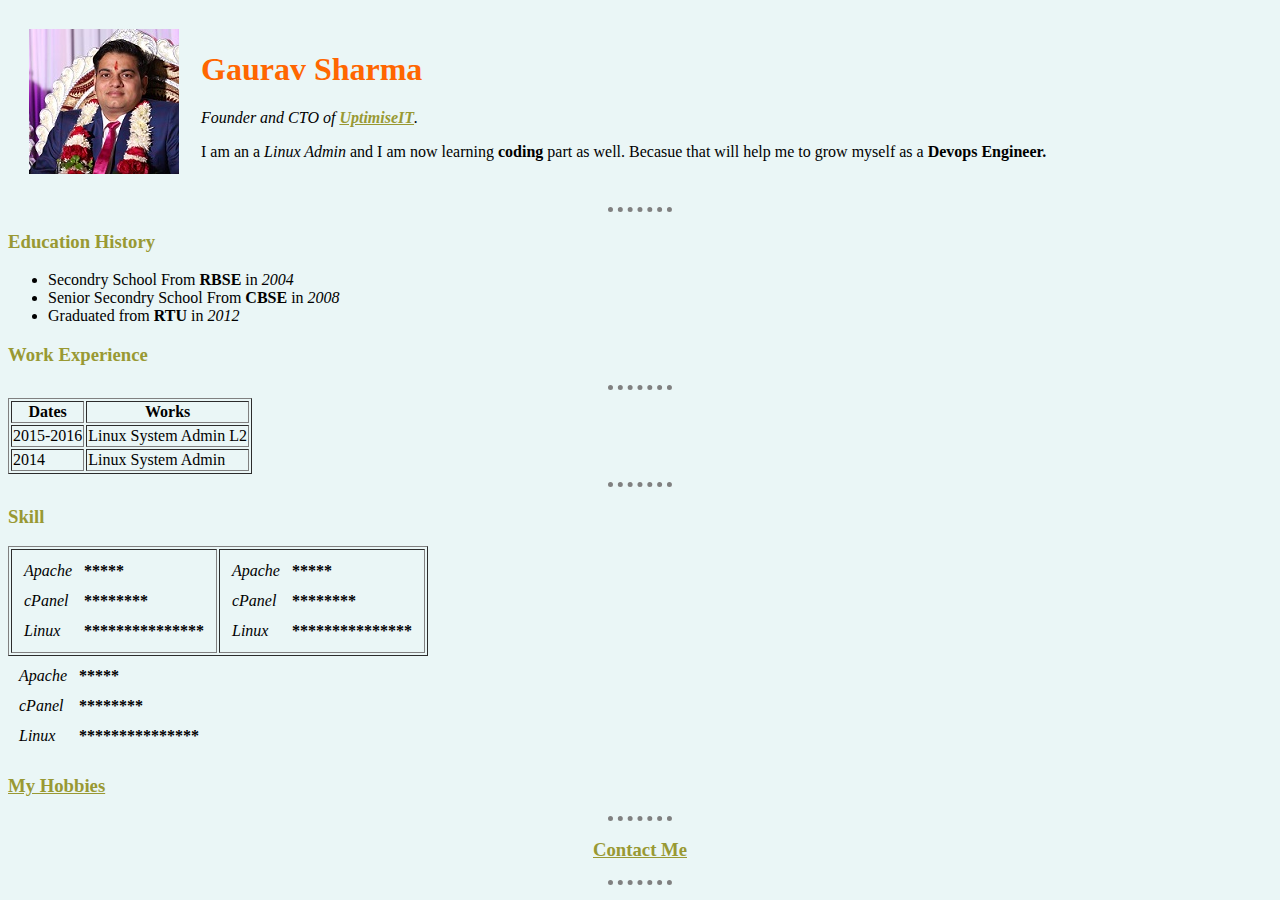
<file: index.html>
<!DOCTYPE html>
<html>
	<head>
	 <meta charset="utf-8">
	 <title>Gaurav's Personal Site</title>
	 <link rel="stylesheet" href="css/styles.css">
	</head>

<body>
<table cellspacing=20>
	<tr>
		<td><img src="my.JPG" alt="Guarav profile picture"></td>
		<td><h1>Gaurav Sharma</h1>
	<p><em>Founder and CTO of <strong> <a href="https://uptimiseit.com"> UptimiseIT</a></strong>.</em></p> 
	<p>I am an a <em>Linux Admin</em> and I am now learning <strong>coding</strong> part as well. Becasue that will help me to grow myself as a <strong>Devops Engineer.</strong></p></td>
	</tr>
	</table>
	<hr>
	<h3>Education History</h3>
	<ul>
	<li>Secondry School From <strong>RBSE</strong> in <em>2004</em></li>
	<li>Senior Secondry School From <strong>CBSE</strong> in <em>2008</em></li>
	<li>Graduated from <strong>RTU</strong> in <em>2012</em></li>
	</ul>
		<h3>Work Experience</h3>
		<hr>
	<table border="1">
		<thead></thead>
			<th>Dates</th>
			<th>Works</th>
	<tbody>
		<tr>
			<td>2015-2016</td>
			<td>Linux System Admin L2</td>
		</tr>
		<tr>
			<td>2014</td>
			<td>Linux System Admin</td>
		</tr>
	</tbody>
	<tfoot></tfoot>
	</table>
	<hr>
	<h3>Skill</h3>
	<table border="1">
	<tr>
	<td><table cellspacing="10">
	<tr>
	<td><em>Apache</em></td>
	<td><strong>*****</strong></td>
	</tr>
	<tr>
	<td><em>cPanel</em></td>
	<td><strong>********</strong></td>
	<tr>
	<td><em>Linux</em></td>
	<td><strong>***************</strong></td>
	</table>
	</td>
	<td><table cellspacing="10">
	<tr>
	<td><em>Apache</em></td>
	<td><strong>*****</strong></td>
	</tr>
	<tr>
	<td><em>cPanel</em></td>
	<td><strong>********</strong></td>
	<tr>
	<td><em>Linux</em></td>
	<td><strong>***************</strong></td>
	</table>
	</td>
	</tr>
	</table>
	
	
	<table cellspacing="10">
	<tr>
	<td><em>Apache</em></td>
	<td><strong>*****</strong></td>
	</tr>
	<tr>
	<td><em>cPanel</em></td>
	<td><strong>********</strong></td>
	<tr>
	<td><em>Linux</em></td>
	<td><strong>***************</strong></td>
	</table>
	<h3><a href= hobbies.html>My Hobbies</a></h3>
	<hr>
	<center>
	<h3><a href= contact.html>Contact Me</a></h3>
	</center>
	<hr>
</body>

</html>
</file>
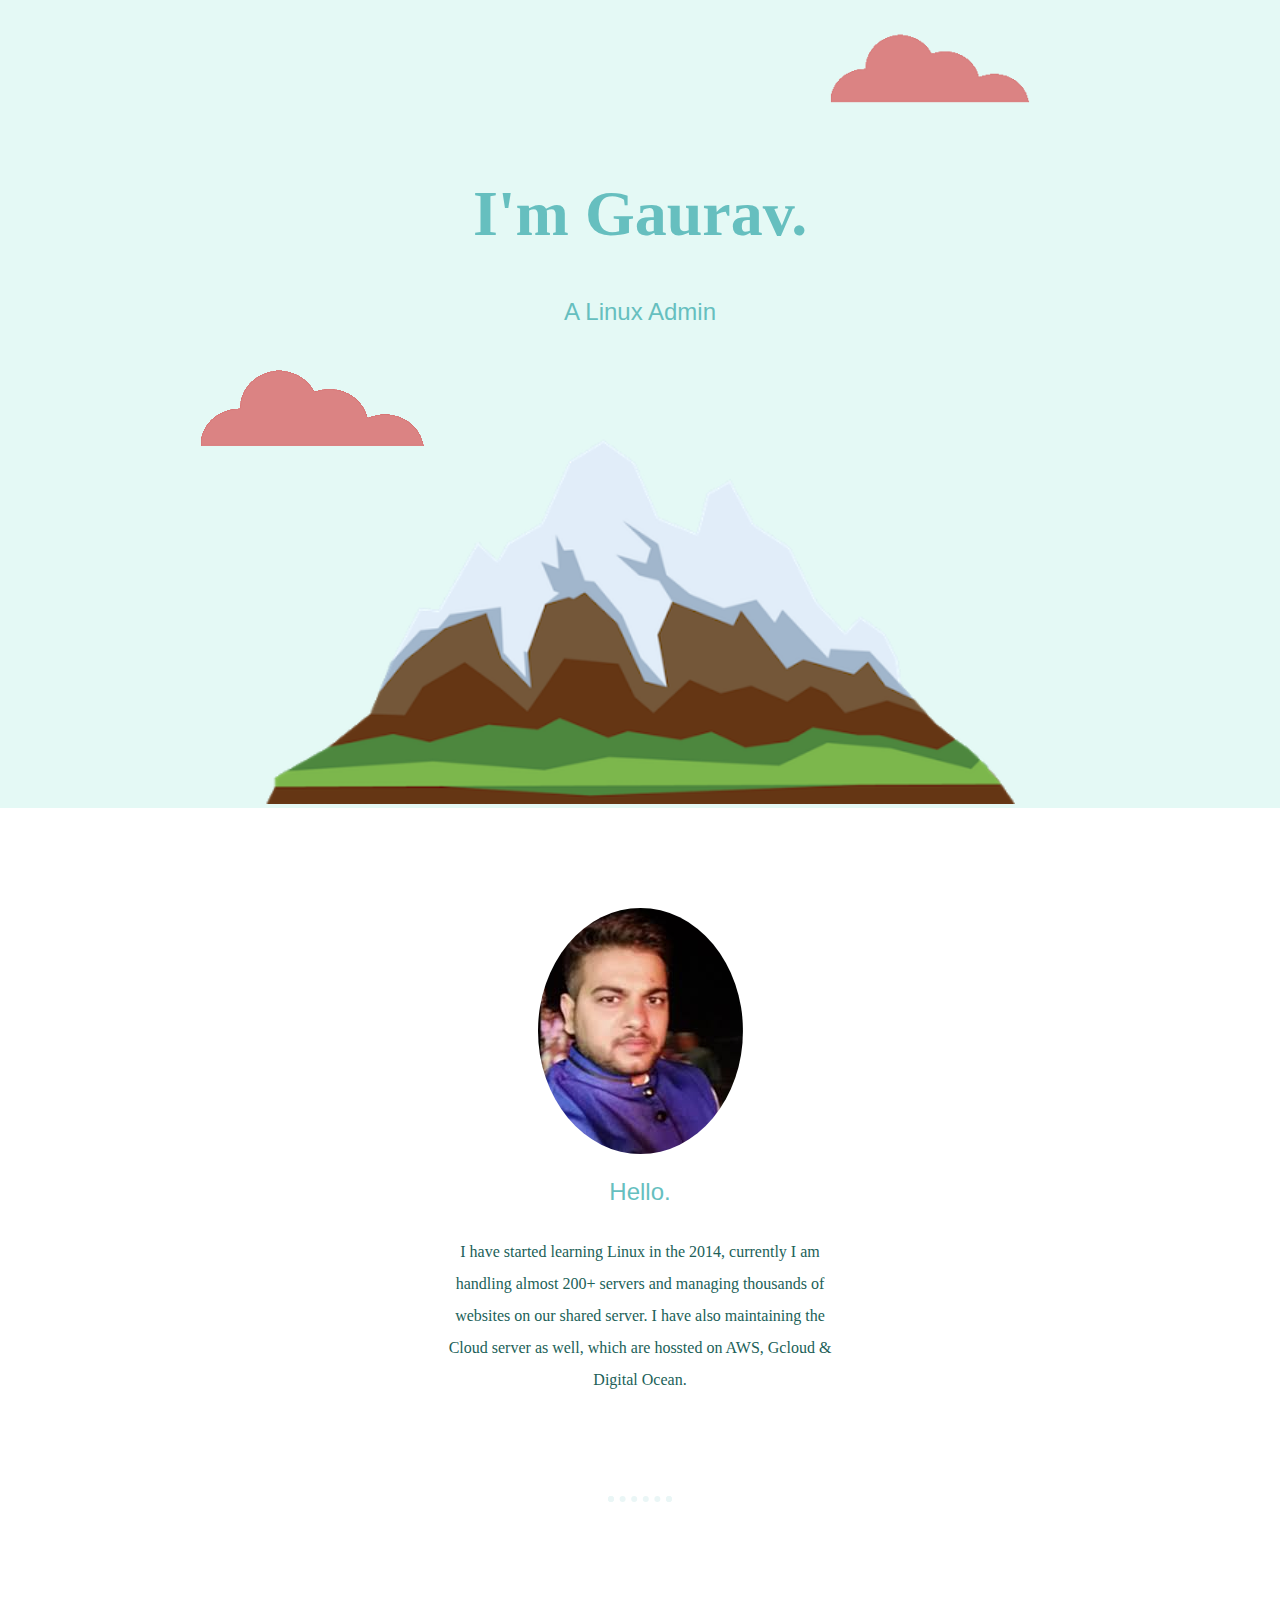
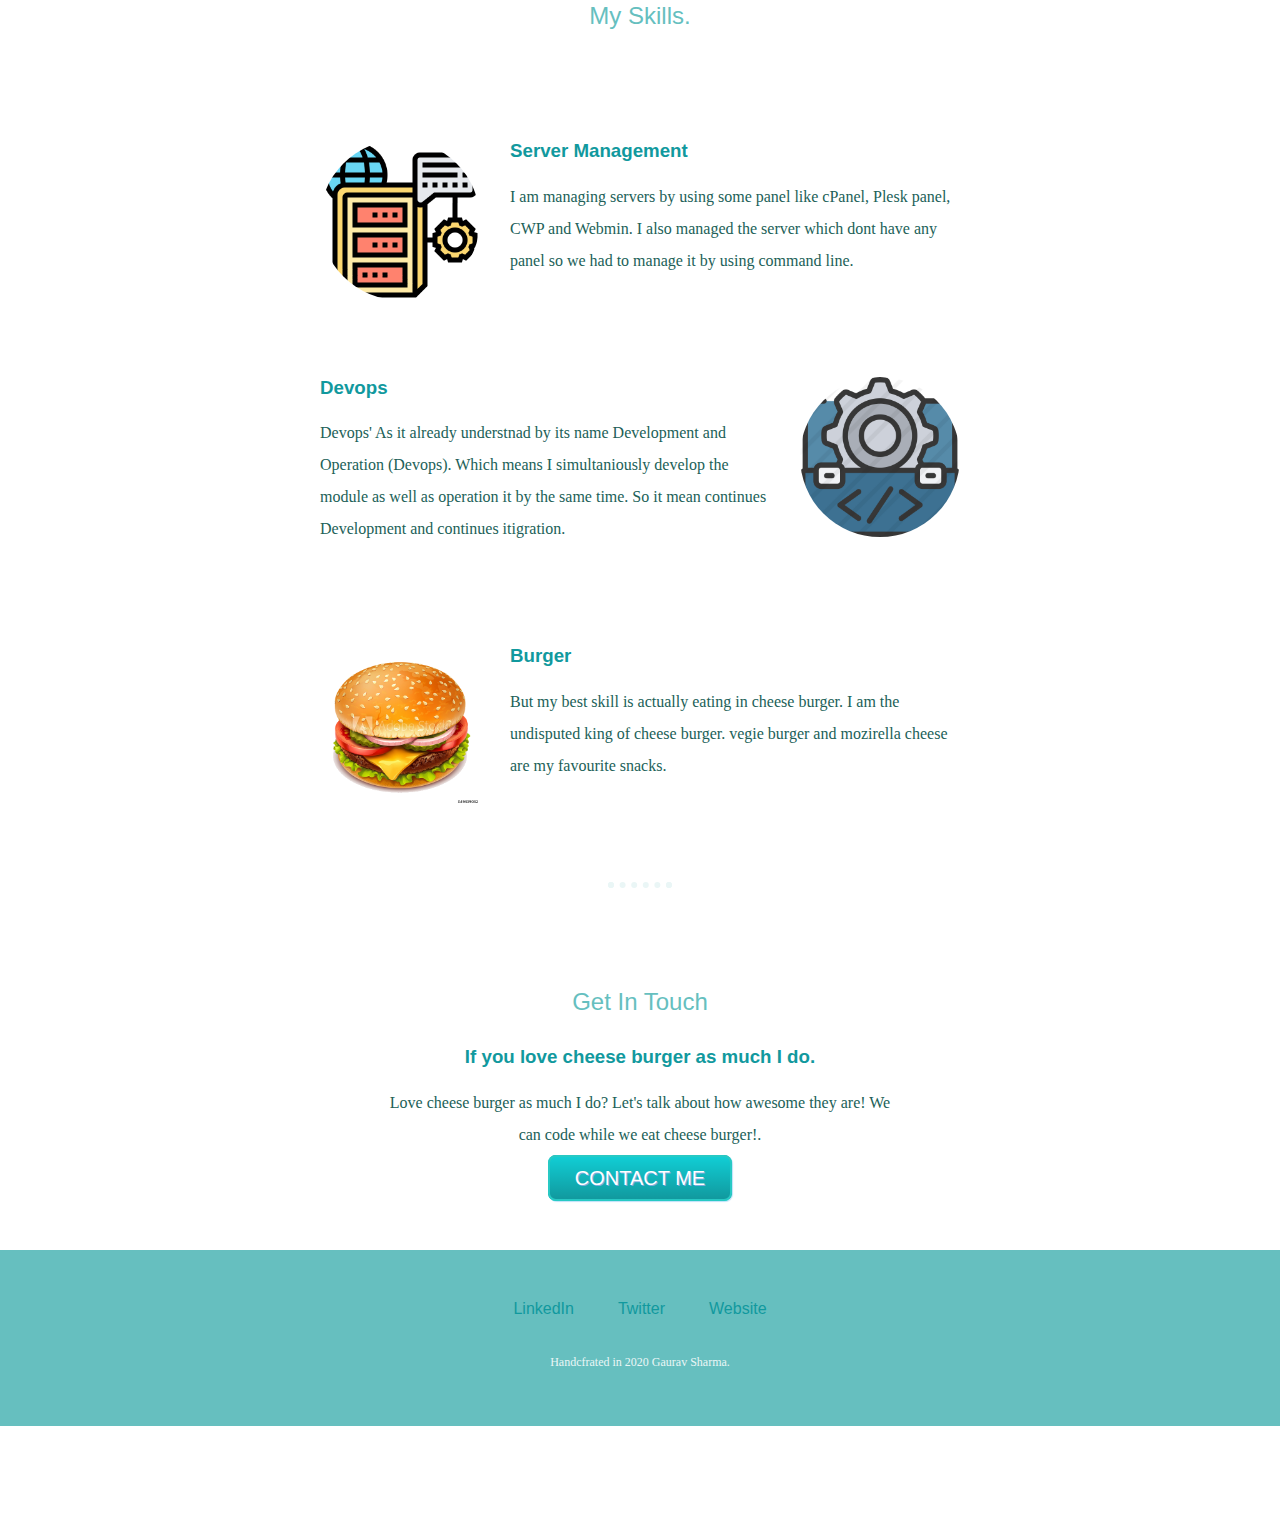
<file: gaurav/index.html>
<!DOCTYPE html>
<html>
	<head>
	 <meta charset="utf-8">
	 <title>Gaurav Sharma</title>
	 <link rel="stylesheet" href="css/styles.css">
	 <link rel="icon" href="favicon.ico">
	</head>

	<body>
	<div class="top">
		<img class="topcloud" src="images/cloud1.png" alt="cloud-img">
		<h1>I'm Gaurav.</h1>
		<p><h2>A<span class="pro"> Linux</span> Admin</h2></p>
		<img class="bottomcloud" src="images/cloud1.png" alt="cloud-img">
		<img class="mountain" src="images/mountain.png" alt="mountain-img">	
		</div>
	
	<div class="middle" >
		<div class="profile">
		<img class="profile" src="images/gaurav.jpg" alt="my-img">
		<h2>Hello.</h2>
		<p class="intro">I have started learning Linux in the 2014, currently I am handling almost 200+ servers and managing thousands of websites on our shared server. I have also maintaining the Cloud server as well, which are hossted on AWS, Gcloud & Digital Ocean.</p>
		</div>
		<hr>
	  <div class="skills">
	   <h2>My Skills.</h2>
	   <div class="skill-row">
	     <img class="server" src="images/server.png" alt="server-img">
		  <h3>Server Management</h3>
		 <p class="devops-server">I am managing servers by using some panel like cPanel, Plesk panel, CWP and Webmin. I also managed the server which dont have any panel so we had to manage it by using command line.</p>
	    </div>
		<div class="skill-row">
		  <img class="dev" src="images/2550769.png" alt="devops-img">
		  <h3>Devops</h3>
		  <p class="devops-dev">Devops' As it already understnad by its name Development and Operation (Devops). Which means I simultaniously develop the module as well as operation it by the same time. So it mean continues Development and continues itigration.</p>
	    </div>
		<div class="skill-row">
		<img class="burger" src="images/burger1.png" alt="burger-img">
		<h3>Burger</h3>
		<p class="deops-burger"> But my best skill is actually eating in cheese burger. I am the undisputed king of cheese burger. vegie burger and mozirella cheese are my favourite snacks.
	</div>
	<hr>
	<div class="contact-me">
	<h2>Get In Touch</h2>
	<h3>If you love cheese burger as much I do.</h3>
	<p>Love cheese burger as much I do? Let's talk about how awesome they are! We can code while we eat cheese burger!.</p>
	<a class="btn" href="mailto:gauravsharmaa3@gmail.com">CONTACT ME</a>
	</div>
	</div>
	
	<div class="bottom">
	
		<a class="footer-link" href="https://www.linkdin.com">LinkedIn</a>
		<a class="footer-link" href="https://www.twitter.com">Twitter</a>
		<a class="footer-link" href="https://www.uptimiseit.com">Website</a>
		<p class="copyright">Handcfrated in 2020 Gaurav Sharma.</p>
	
	</div>
	</body>

</html>
</file>
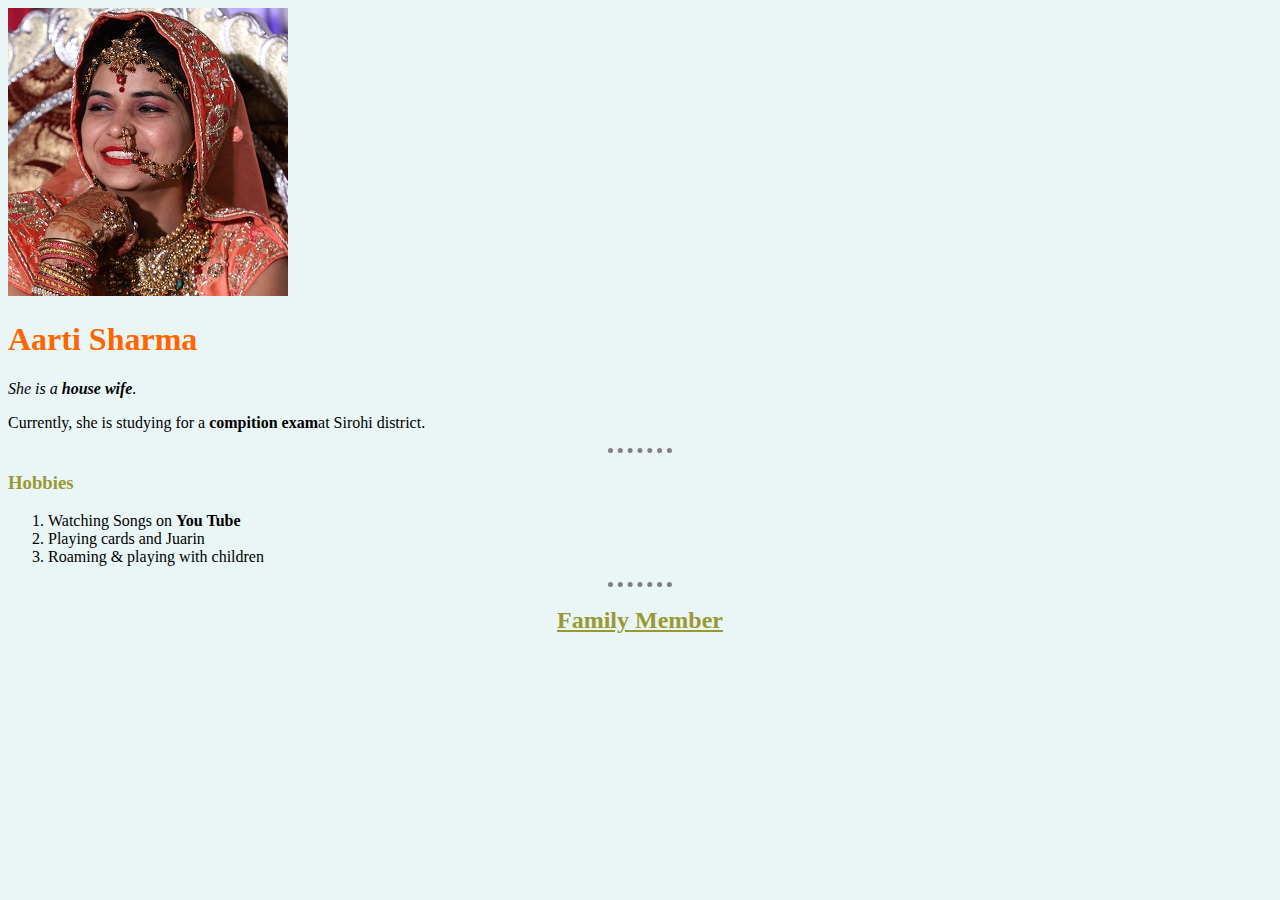
<file: aarti.html>
<!DOCTYPE html>
<html>
	<head>
	 <meta charset="utf-8">
	 <title>Aarti Sharma</title>
	 <link rel="stylesheet" href="css/styles.css">
	</head>
<body>
<img src="aarti.JPG" alt="Aarti's Profile Picture">
	<h1>Aarti Sharma</h1>
		<p><em> She is a <strong>house wife</strong>.</em></p> 
		<P>Currently, she is studying for a <strong>compition exam</strong>at Sirohi district.</P> 
				<hr>
	<h3>Hobbies</h3>
		<ol>
			<li> Watching Songs on <strong>You Tube</strong></li>
			<li> Playing cards and Juarin</li>
			<li>Roaming & playing with children</li>
		</ol>
	<hr>
	<center>
<h2><a href= family.html>Family Member</a></h2>
</center>
</body>
</html>
</file>
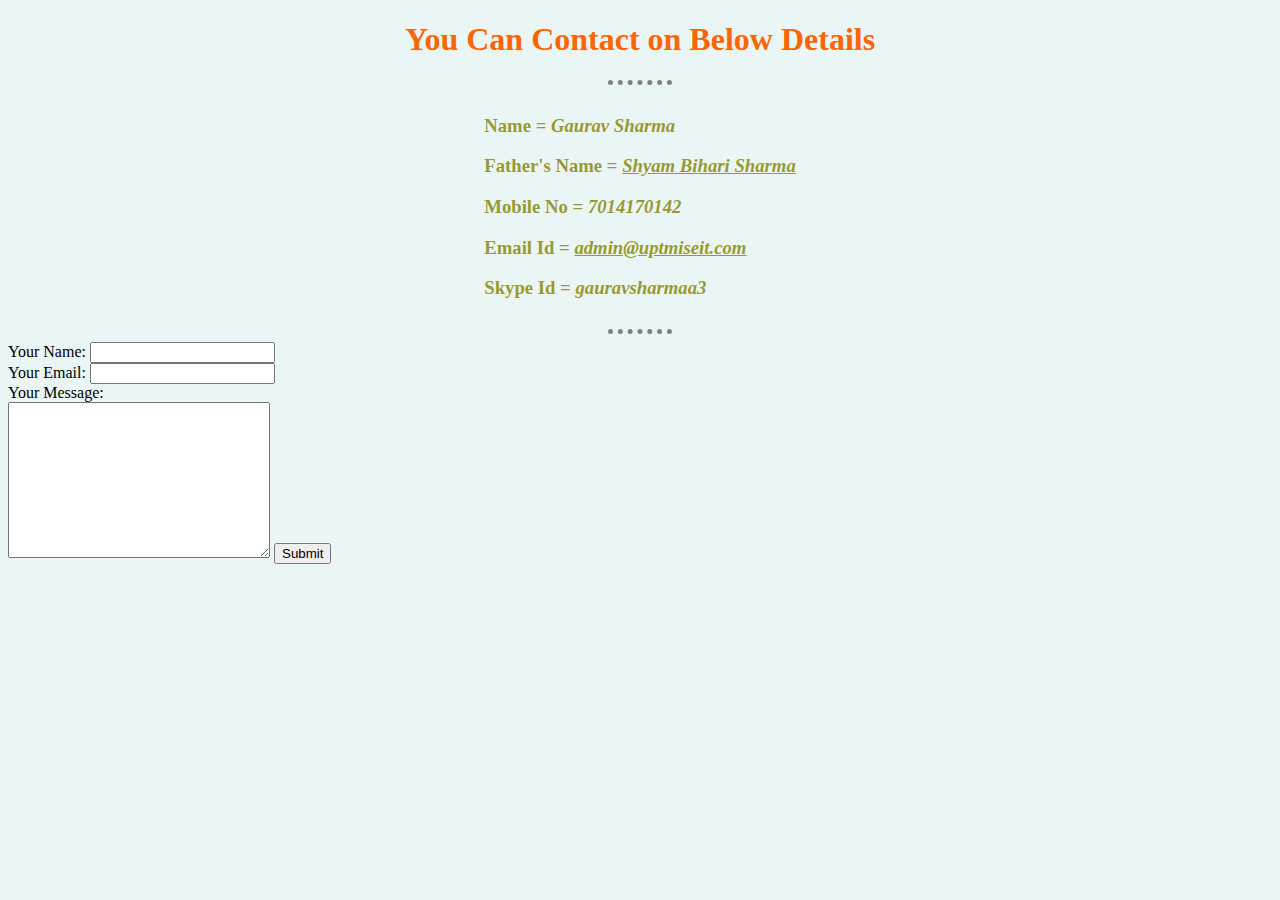
<file: contact.html>
<!DOCTYPE html>
<html>
	<head>
	 <meta charset="utf-8">
	 <title>Gaurav's Contact</title>
	 <link rel="stylesheet" href="css/styles.css">
	</head>
<body>
<center>
	<h1>You Can Contact on Below Details</h1>
	</center>
		<hr>
		<center>
		<table>
		<tr>
	<td><h3><strong>Name = </strong><em> Gaurav Sharma</em></h3>
	<h3><strong>Father's Name = </strong><em><a href= shyam.html>Shyam Bihari Sharma</a></em></h3>
	<h3><strong>Mobile No = </strong> <em> 7014170142 </em></h3>
	<h3><strong>Email Id = </strong><em><a href=https://uptimiseit.com> admin@uptmiseit.com</a></em></h3>
	<h3><strong>Skype Id = </strong><em>gauravsharmaa3</em></h3></td>
	</tr>
	</table>
	</center>
		<hr>
	<form class="" action="mailto:gauravsharmaa3@gmail.com" method="post" enctype="text/plain">
	<label>Your Name:</label>
	<input type="text" name="" value=""><br>
	<label>Your Email:</label>
	<input type="email" name="yourEmail" value=""><br>
	<label> Your Message:</label><br>
	<textarea nmae="" rows="10" cols="30"></textarea>
	<input type="submit" name="">
	</form>
</body>
</html>
</file>
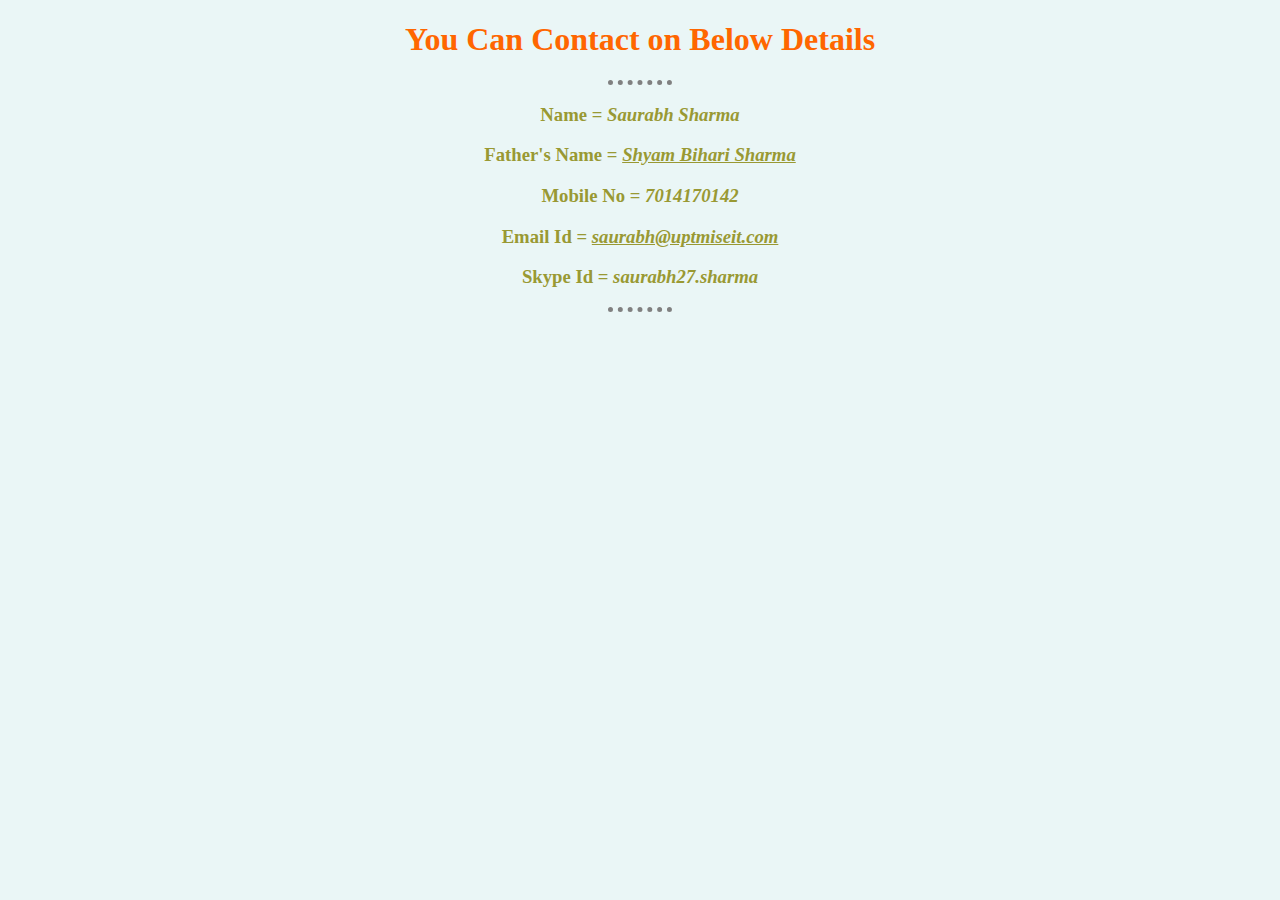
<file: contact1.html>
<!DOCTYPE html>
<html>
	<head>
	 <meta charset="utf-8">
	 <title>Saurabh's Contact</title>
	 <link rel="stylesheet" href="css/styles.css">
	</head>
<body>
<center>
	<h1>You Can Contact on Below Details</h1>
	</center>
		<hr>
		<center>
	<h3><strong>Name = </strong><em> Saurabh Sharma</em></h3>
	<h3><strong>Father's Name = </strong><em><a href= shyam.html>Shyam Bihari Sharma</a></em></h3>
	<h3><strong>Mobile No = </strong> <em> 7014170142 </em></h3>
	<h3><strong>Email Id = </strong><em><a href=https://uptimiseit.com> saurabh@uptmiseit.com</a></em></h3>
	<h3><strong>Skype Id = </strong><em>saurabh27.sharma</em></h3>
	</center>
	<hr>
</body>
</html>
</file>
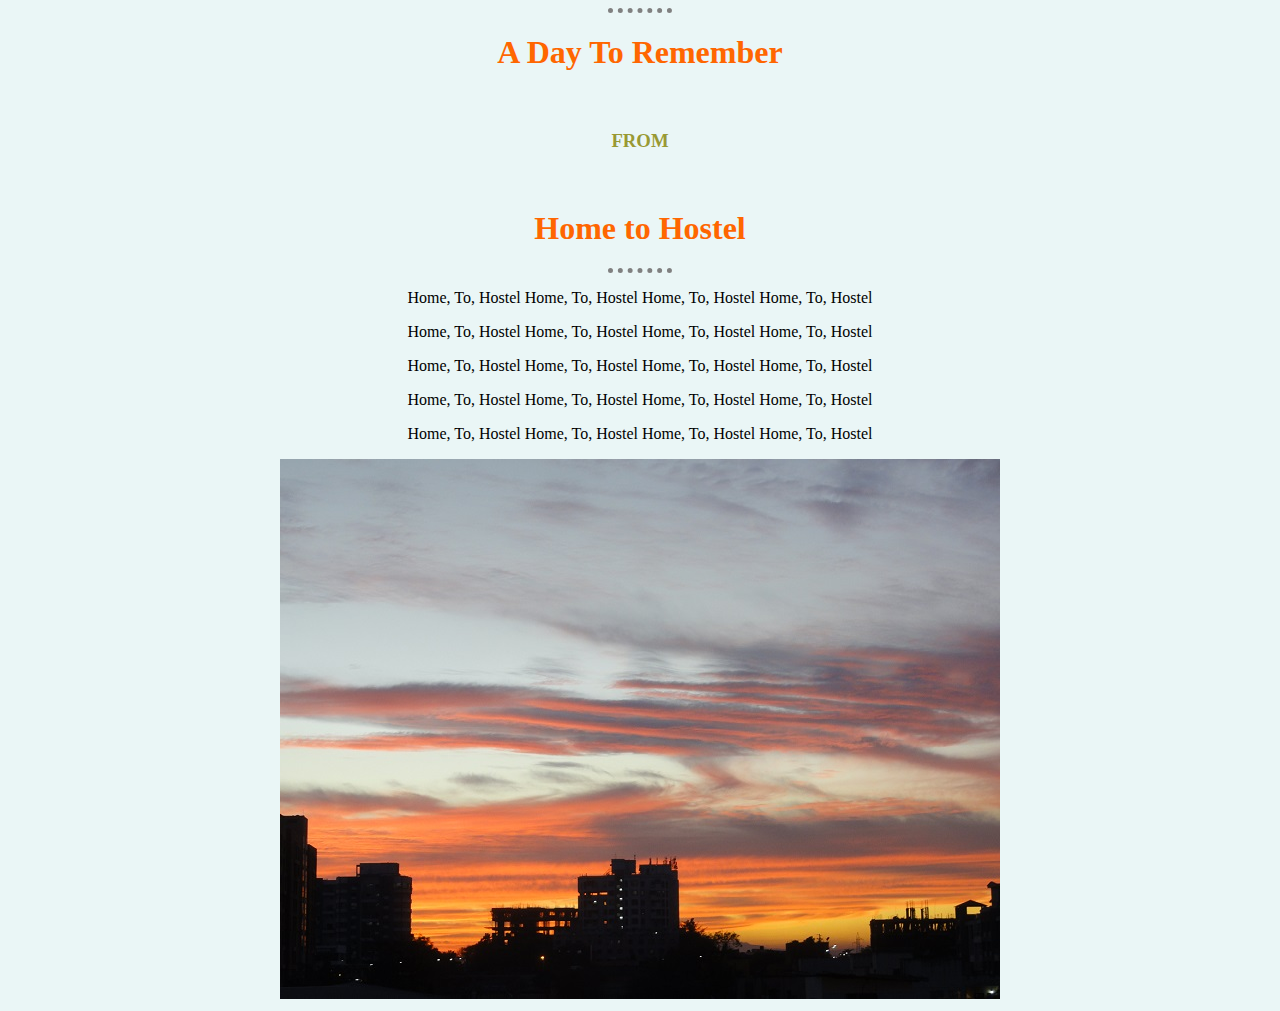
<file: day.html>
<!DOCTYPE html>
<html>

<head>
<meta charset="utf-8">
	<title>
	Hostel Family
	</title>
	<link rel="stylesheet" href="css/styles.css">
</head>
<center>
<hr>
<h1> A Day To Remember</h1>
<br>
<h3>FROM</h3> 
<br> 
<h1>Home to Hostel </h1>
<hr>
<p>Home, To, Hostel Home, To, Hostel Home, To, Hostel Home, To, Hostel </p>
<p>Home, To, Hostel Home, To, Hostel Home, To, Hostel Home, To, Hostel </p>
<p>Home, To, Hostel Home, To, Hostel Home, To, Hostel Home, To, Hostel </p>
<p>Home, To, Hostel Home, To, Hostel Home, To, Hostel Home, To, Hostel </p>
<p>Home, To, Hostel Home, To, Hostel Home, To, Hostel Home, To, Hostel </p>
<img class="hostel circular" src="hostel.JPG" />
</center>
</html>
</file>
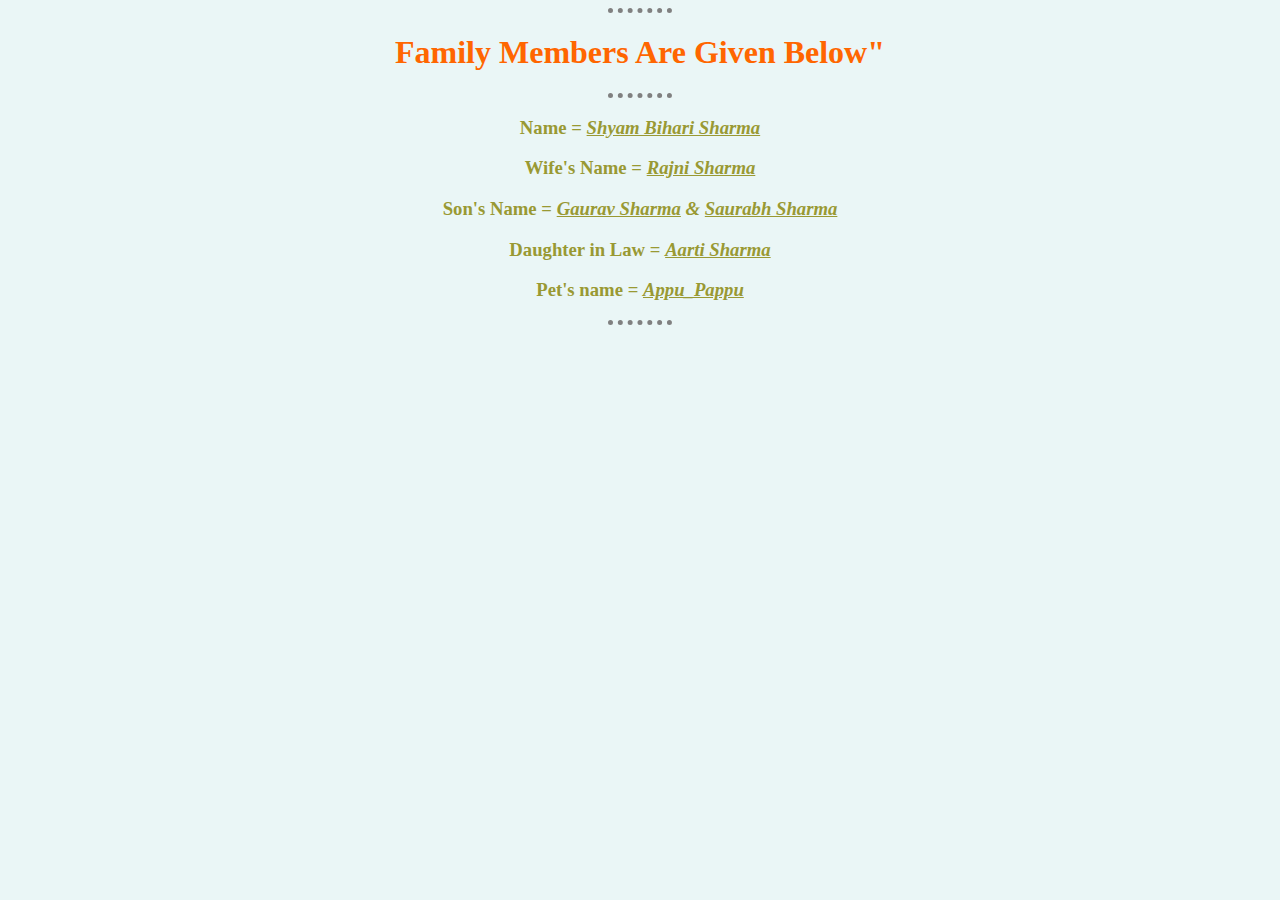
<file: family.html>
<!DOCTYPE html>
<html>
	<head>
	 <meta charset="utf-8">
	 <title>Family Details</title>
	 <link rel="stylesheet" href="css/styles.css">
	</head>
<body>
	<hr>
	<center>
		<h1><strong> Family Members Are Given Below" </strong></h1> 
	</center>
		<hr>
	<center>
<h3><strong>Name = </strong><em> <a href= shyam.html>Shyam Bihari Sharma</a></em></h3>
<h3><strong>Wife's Name = </strong><em> <a href= rajni.html>Rajni Sharma</a></em></h3>
<h3><Strong>Son's Name = </Strong><em> <a href= index.html>Gaurav Sharma</a> & <a href= saurabh.html>Saurabh Sharma</a></em></h3>
<h3><strong>Daughter in Law = </strong><em><a href= aarti.html> Aarti Sharma</a></em></h3>
<h3><strong> Pet's name = </strong><em><a href= appu.html> Appu_Pappu</a></em></h3>
</center>
<hr>
<body>
</body>
</html>
</file>
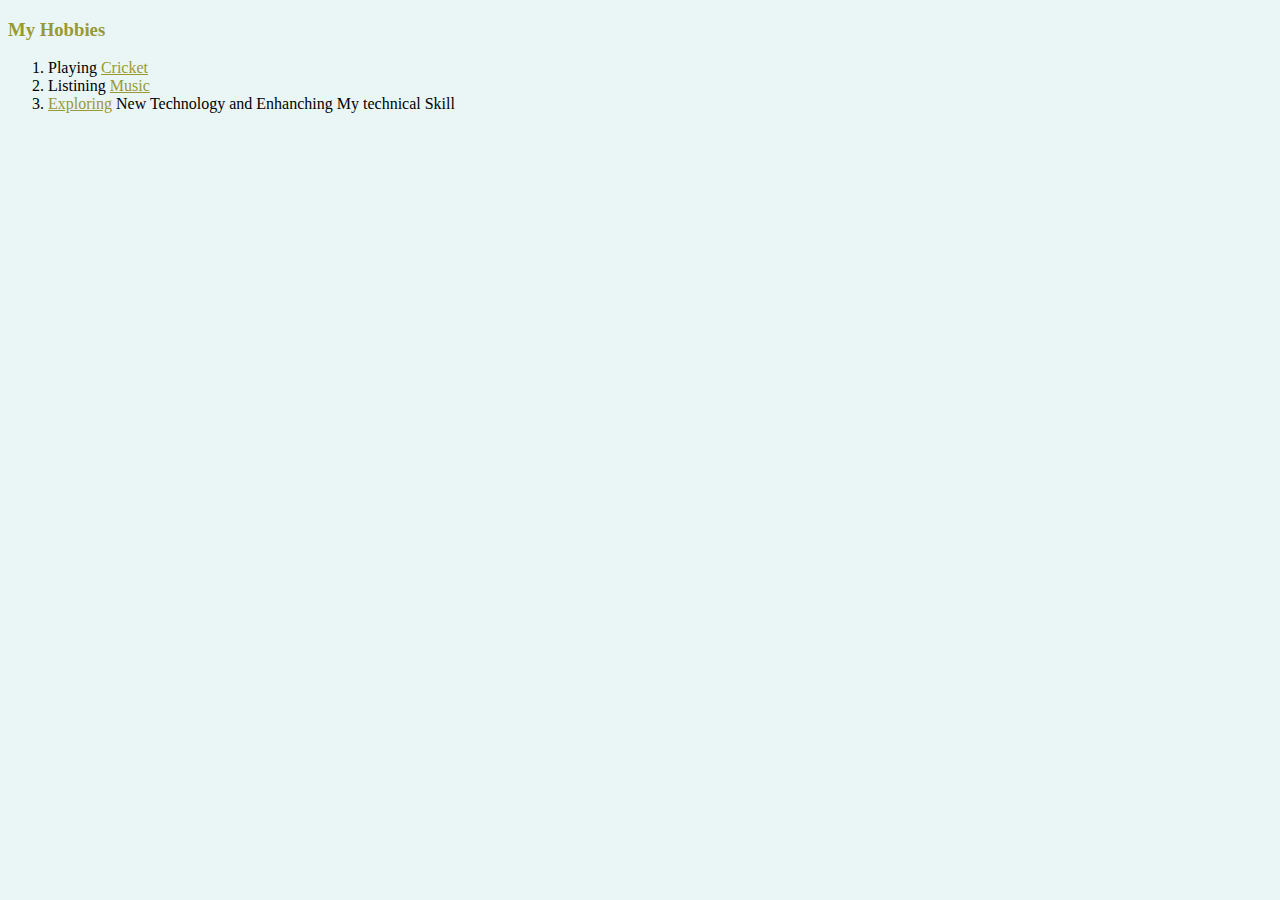
<file: hobbies.html>
<!DOCTYPE html>
<html>
	<head>
	 <meta charset="utf-8">
	 <title>My Hobbies</title>
	 <link rel="stylesheet" href="css/styles.css">
	</head>

<body>
<h3><strong>My Hobbies</strong></h3>
	<ol>
		<li>Playing <a href="https://espncricinfo.com">Cricket</a></li>
		<li>Listining <a href="https://www.gaana.com">Music</a></li>
		<li><a href="https://google.com">Exploring</a> New Technology and Enhanching My technical Skill</li>
	</ol>

</body>
</file>
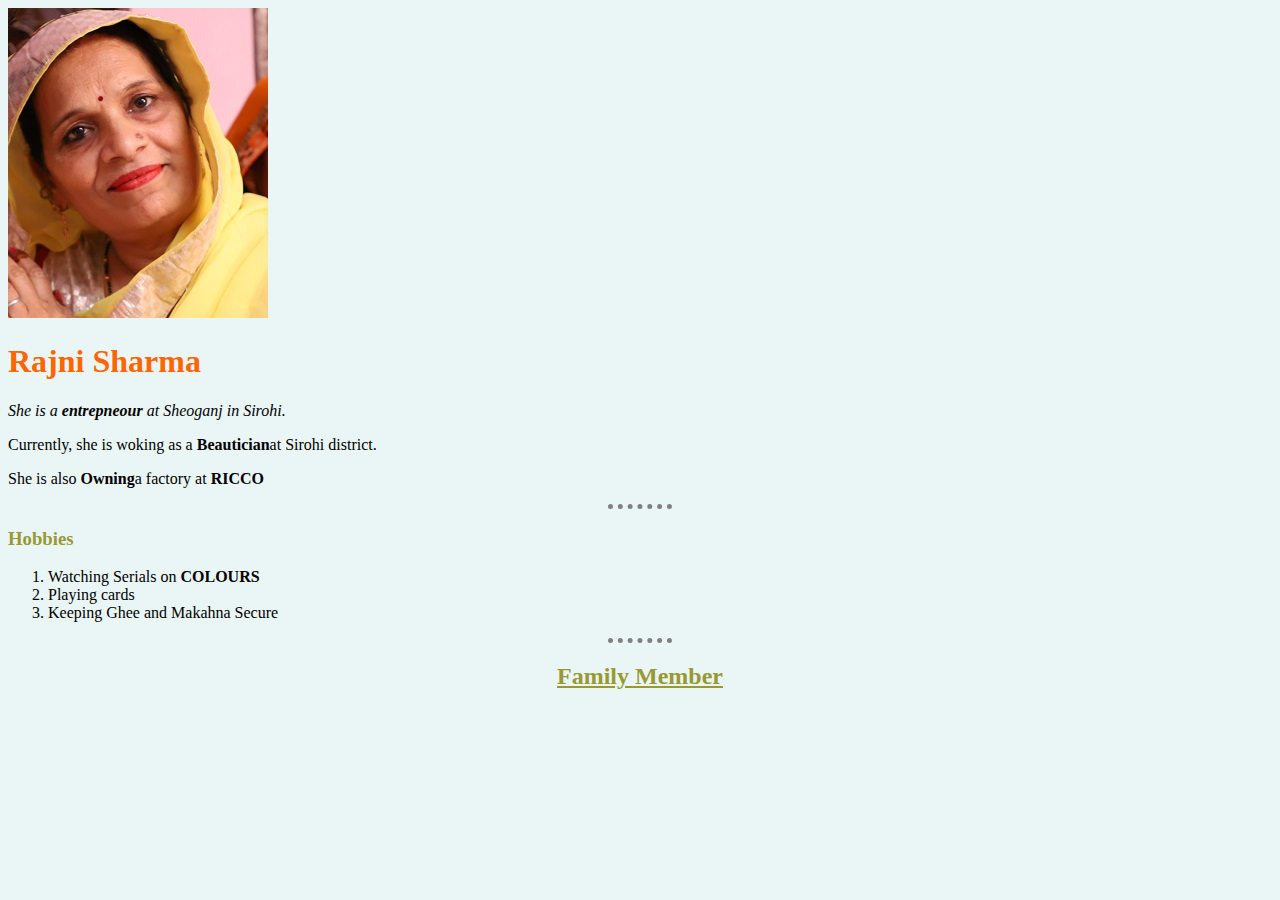
<file: Rajni.html>
<!DOCTYPE html>
<html>
	<head>
	 <meta charset="utf-8">
	 <title>Rajni Sharma</title>
	 <link rel="stylesheet" href="css/styles.css">
	</head>
<body>
<img src="rajni.JPG" alt="Rajni's Profile Picture">
	<h1>Rajni Sharma</h1>
		<p><em> She is a <strong>entrepneour</strong> at Sheoganj in Sirohi.</em></p> 
		<P>Currently, she is woking as a <strong>Beautician</strong>at Sirohi district.</P> 
		<p>She is also <strong>Owning</strong>a factory at <strong>RICCO</strong></p>
		<hr>
	<h3>Hobbies</h3>
		<ol>
			<li> Watching Serials on <strong>COLOURS</strong></li>
			<li> Playing cards </li>
			<li> Keeping Ghee and Makahna Secure</li>
		</ol>
	<hr>
	<center>
<h2><a href= family.html>Family Member</a></h2>
</center>
</body>
</html>
</file>
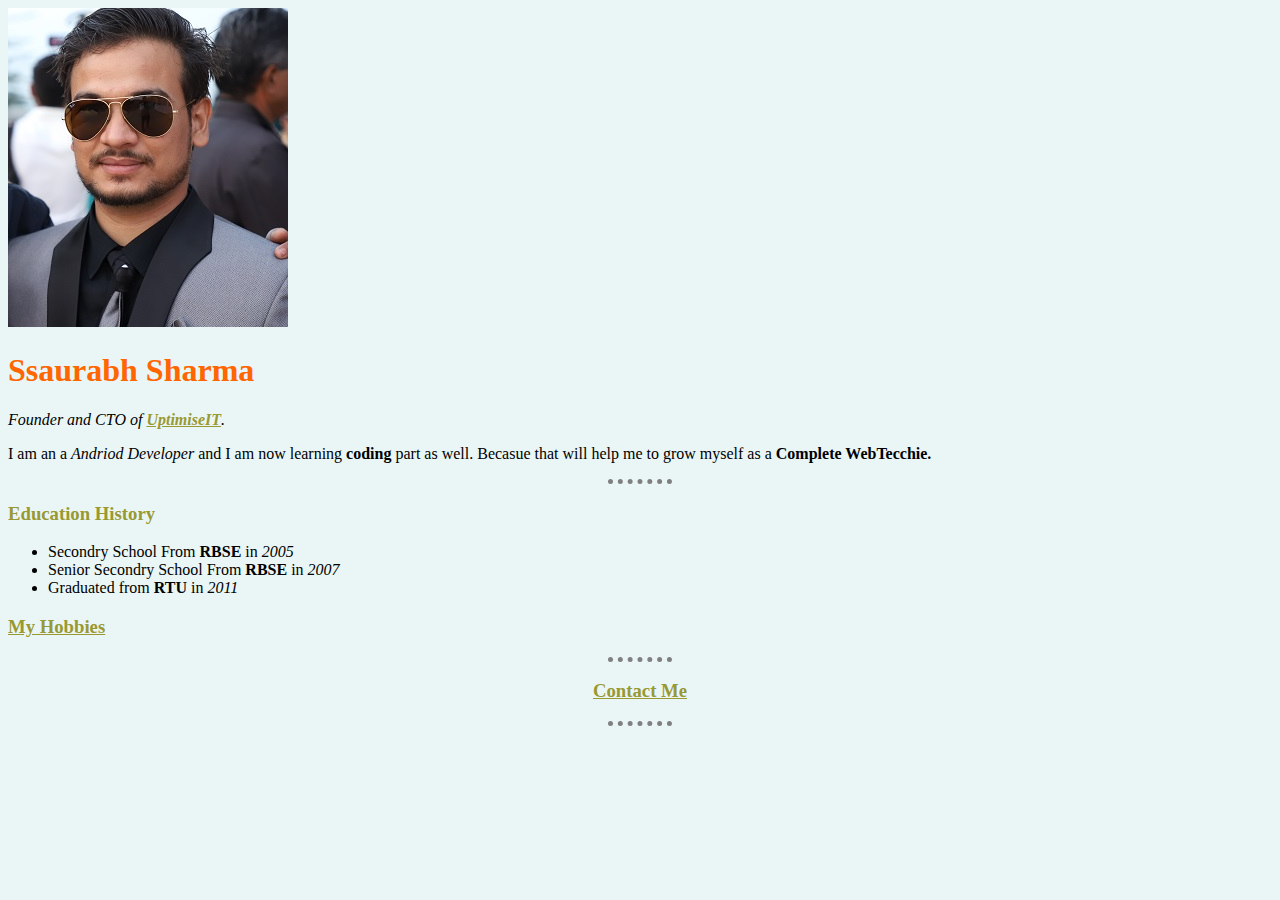
<file: saurabh.html>
<!DOCTYPE html>
<html>
	<head>
	 <meta charset="utf-8">
	 <title>Saurabh Sharma</title>
	 <link rel="stylesheet" href="css/styles.css">
	</head>

<body>
<img src="saurabh.JPG" alt="saurabh profile picture">
	<h1>Ssaurabh Sharma</h1>
	<p><em>Founder and CTO of <strong> <a href="https://uptimiseit.com"> UptimiseIT</a></strong>.</em></p> 
	<p>I am an a <em>Andriod Developer</em> and I am now learning <strong>coding</strong> part as well. Becasue that will help me to grow myself as a <strong>Complete WebTecchie.</strong></p>
	<hr>
	<h3>Education History</h3>
	<ul>
	<li>Secondry School From <strong>RBSE</strong> in <em>2005</em></li>
	<li>Senior Secondry School From <strong>RBSE</strong> in <em>2007</em></li>
	<li>Graduated from <strong>RTU</strong> in <em>2011</em></li>
	</ul>
	<h3><a href= hobbies1.html>My Hobbies</a></h3>
	<hr>
	<center>
	<h3><a href= contact1.html>Contact Me</a></h3>
	</center>
	<hr>
</body>

</html>
</file>
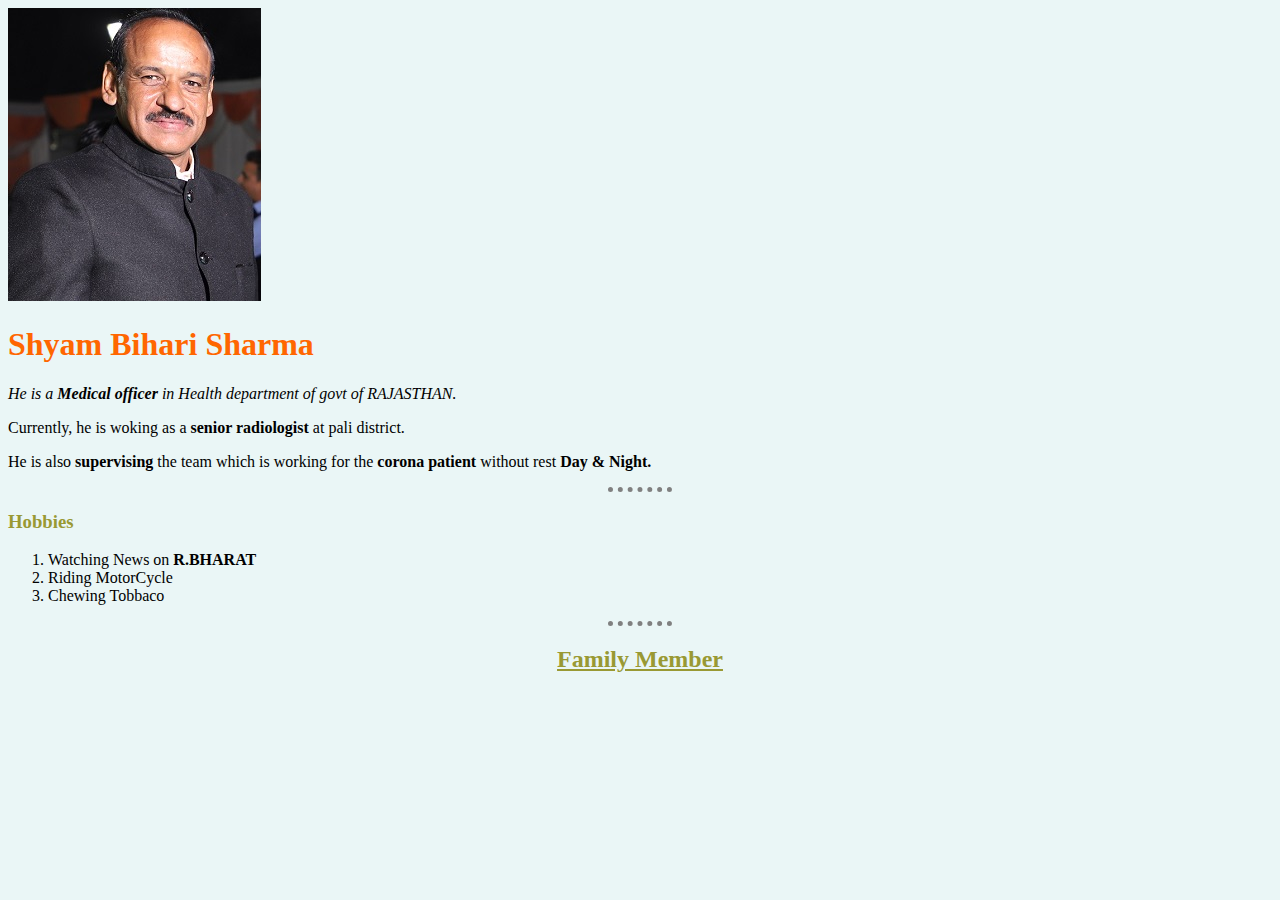
<file: shyam.html>
<!DOCTYPE html>
<html>
	<head>
	 <meta charset="utf-8">
	 <title>Shyam Bihari Contact</title>
	 <link rel="stylesheet" href="css/styles.css">
	</head>
<body>
<img src="shyam.JPG" alt="Shyam's Profile Picture">
	<h1>Shyam Bihari Sharma</h1>
		<p><em> He is a <strong>Medical officer</strong> in Health department of govt of RAJASTHAN.</em></p> 
		<P>Currently, he is woking as a <strong>senior radiologist </strong>at pali district.</P> 
		<p>He is also <strong>supervising</strong> the team which is working for the <strong>corona patient</strong> without rest <strong>Day & Night.</strong></p>
		<hr>
	<h3>Hobbies</h3>
		<ol>
			<li> Watching News on <strong>R.BHARAT</strong></li>
			<li> Riding MotorCycle </li>
			<li> Chewing Tobbaco </li>
		</ol>
	<hr>
	<center>
<h2><a href= family.html>Family Member</a></h2>
</center>
</body>
</html>
</file>
<file: gaurav/div.html>
<!DOCTYPE html>
<html>
	<head>
	 <meta charset="utf-8">
	 <title>Gaurav Sharma</title>
	 <link rel="stylesheet" href="css/div.css">
	 <link rel="icon" href="favicon.ico">
	</head>

	<body>
	<div class="red">
	</div>
	
	<div class="blue">
	</div>
	
	<div class="yellow">
	</div>
	</body>
</html>
</file>
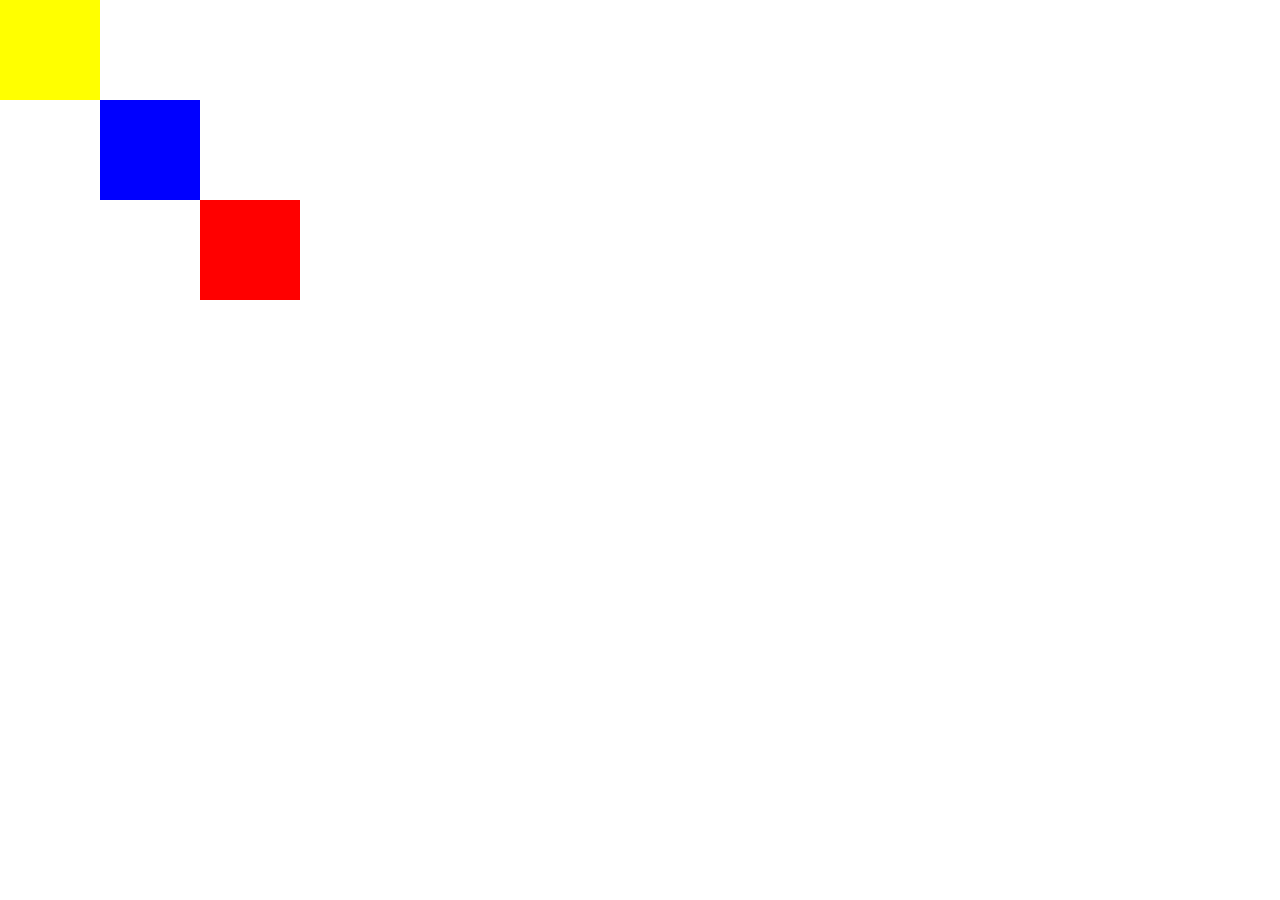
<file: gaurav/div1.html>
<!DOCTYPE html>
<html>
	<head>
	 <meta charset="utf-8">
	 <title>Gaurav Sharma</title>
	 <link rel="stylesheet" href="css/div1.css">
	 <link rel="icon" href="favicon.ico">
	</head>

	<body>
	<div class="red">	</div>
	
	<div class="blue">	</div>
	
	<div class="yellow">	</div>
	</body>
</html>
</file>
<file: css/styles.css>
/* CSS Document */
body 
{
background-color:#EAF6F6;
}

h1
{ color: #FF6600 }


h3
{
color: #999933
}

hr 
{
border-style: none;
border-top-style: dotted;
border-color: grey;
border-width: 5px;
width: 5%;
}

a:-webkit-any-link {
    color: -webkit-link;
    cursor: pointer;
    text-decoration: underline;
	color:#999933;
}
</file>
<file: gaurav/css/styles.css>
/* CSS Document */
body {
	margin: 0;
	text-align:center;
	font-family: 'Merriweather', serif;
	color: #40514E;
}

h1 {
	margin: 50px auto 0 auto;
	line-height: 2;
	font-family: 'Lucida Calligraphy', serif;
	font-size: 4rem;
	color: #66BFBF;
}

h2 {
	font-family: 'Montserrat', sans-serif;
	color: #66BFBF;
	font-weight: normal;
	padding-bottom: 10px;
	}
	
h3 {
	font-family: 'Montserrat', sans-serif;
	color: #11999E;
	}
a {
	color: #11999E;
	font-family: 'Montserrat', sans-serif;
	margin: 10px 20px;
	text-decoration:none;
	
	}

a:hover {
	color: #Eaf6f6;
	}

p {
	line-height: 2;
	color: #215F58
	}
	
hr {
	border: dotted #EAF6F6 6px;
	border-bottom: none;
	width: 4%;
	margin:100px auto;
	}
	
/********************************************CLASS SELECTORS*********************************/

.top {
	background-color: #E4F9F5;
	position: relative;
	padding-top: 100px;
	/*height: 200px;
    width: 200px;
    padding: 20px;
    border: solid 10px; */
}


/*.middle {
	background-color: red;
	width:200px;
	height:200px;
	border: solid 20px;
	margin-left: 260px;
	}
	
.bottom {
	background-color: blue;
	width:200px;
	height: 200px;
	border: solid 10px;
	margin-left: 500px;
	}*/
	
.middle {
	margin: 100px 0;
	}
.pro {
	text-decoration:none;
	}
	
.intro {

	width: 30%;
	margin: auto;
	}
.mountain {
	width: 750px;
	}

.topcloud {
	width: 200px;
	position: absolute;
	right: 250px;
	top: 30px;
	}

.bottomcloud {
	position:absolute;
	left: 200px;
	bottom: 360px;
}

.profile {
		border-radius: 60%;
 }
 
 .skill-row {
 	width: 50%;
	margin: 100px auto 100px auto;
	text-align: left;
	}

.server {
	width: 25%;
    border-radius: 100px;
	float: left;
	margin-right: 30px;
}

.dev {
	width: 25%;
    border-radius: 100px;
	float: right;
	margin-left: 30px;
}

/*.devops-server {
	color: #40514E;
	}
	
.devops-dev {
	color: #40514E;
	}*/
	
.burger {
	width: 25%;
	float: left;
	margin-right: 30px;
	}
	
.bottom {
	background-color: #66BFBF;
	padding: 50px 0 20px;
	}

.contact-me {
	width: 40%;
	margin: 40px auto 60px;

}

.btn {
  font-family: 'Montserrat', sans-serif;
  color: #FFFFFF !important;
  font-size: 20px;
  text-shadow: 1px 1px 0px #7CACDE;
  box-shadow: 1px 1px 1px #BEE2F9;
  padding: 10px 25px;
  -moz-border-radius: 8px;
  -webkit-border-radius: 8px;
  border-radius: 8px;
  border: 2px solid #28C9C4;
  background: #63B8EE;
  background: linear-gradient(top,  #11CDD4,  #11999E);
  background: -ms-linear-gradient(top,  #11CDD4,  #11999E);
  background: -webkit-gradient(linear, left top, left bottom, from(#11CDD4), to(#11999E));
  background: -moz-linear-gradient(top,  #11CDD4,  #11999E);
}
.btn:hover {
  color: #FFFFFF !important;
  background: #468CCF;
  background: linear-gradient(top,  #30E3CB,  #2BC4AD);
  background: -ms-linear-gradient(top,  #30E3CB,  #2BC4AD);
  background: -webkit-gradient(linear, left top, left bottom, from(#30E3CB), to(#2BC4AD));
  background: -moz-linear-gradient(top,  #30E3CB,  #2BC4AD);
}

.copyright {
	color: #EAF6F6;
	font-size: 0.75rem;
	padding: 20px 0;
	}
</file>
<file: gaurav/css/div.css>
/* CSS Document */
.red {
	height: 100px;
	width: 100px;
	background-color: red;
	position: relative;
	left: 200px;
	display: inline-block;
}

.blue {
	height: 100px;
	width: 100px;
	background-color: blue;
	position: relative;
	right: 100px;
	display: inline-block;
	}

.yellow {
	height: 100px;
	width: 100px;
	background-color: yellow;
	position: relative;
	right: 100px;
	display: inline-block;
}
</file>
<file: gaurav/css/div1.css>
/* CSS Document */
body {
	margin: 0px;
	}
	
.red {
	height: 100px;
	width: 100px;
	background-color: red;
	position: absolute;
	left: 200px;
    top: 200px;
}

.blue {
	height: 100px;
	width: 100px;
	background-color: blue;
	position: absolute;
    left: 100px;
	top: 100px;
	}

.yellow {
	height: 100px;
	width: 100px;
	background-color: yellow;
	position: absolute;
}
</file>
